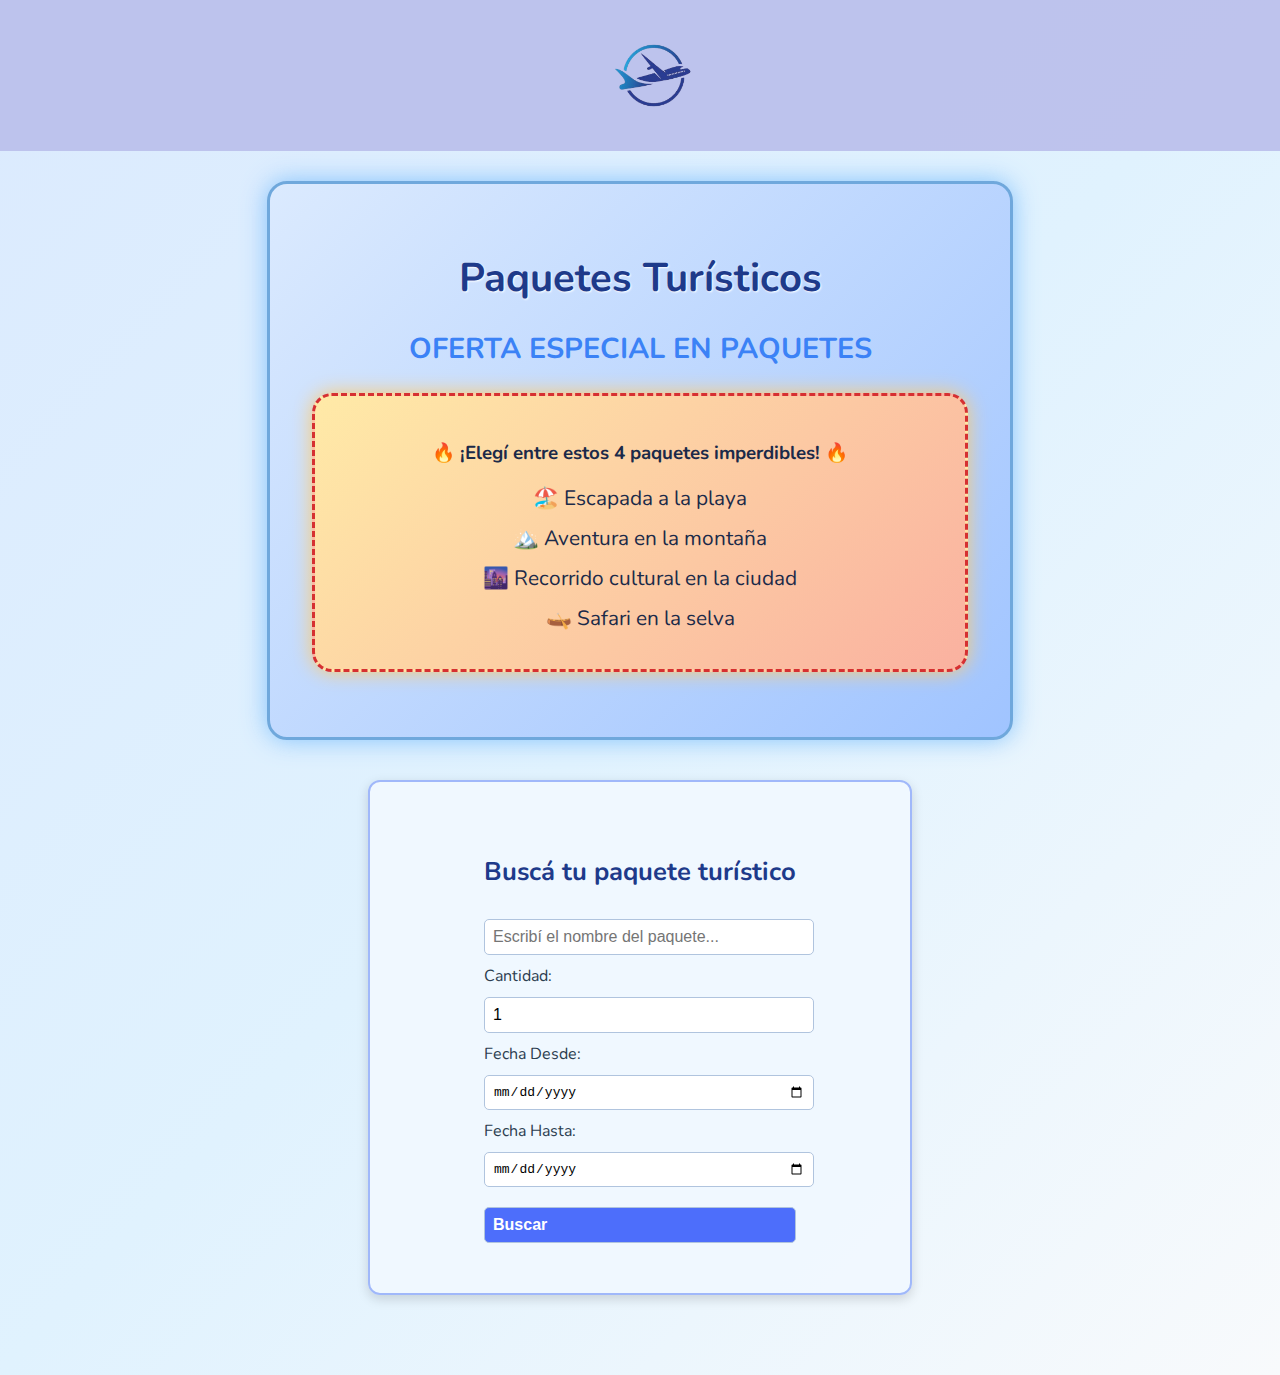
<file: index.html>
<!DOCTYPE html>
<html lang="es">
<head>
  <meta charset="UTF-8">
  <meta name="viewport" content="width=device-width, initial-scale=1.0">
   <meta name="author" content="Paola Novick" />
  <meta name="description" content="Carrito de compras para paquetes turísticos. Proyecto entregable." />
  <meta name="keywords" content="HTML, CSS, JavaScript, carrito, turismo, proyecto" />
  <title>Carrito de Paquetes Turísticos</title>
 
  <link href="https://fonts.googleapis.com/css2?family=Nunito:wght@300;600&display=swap" rel="stylesheet">

  <link rel="stylesheet" href="css/style.css">
   <meta property="og:title" content="Paquetes Turísticos - Proyecto Entregable" />
  <meta property="og:description" content="Carrito de compras para paquetes turísticos. Elegí el tuyo." />
  <meta property="og:image" content="https://paolanovick.github.io/entregable2_NOVICK/images/logo.png" />
  <meta property="og:type" content="website" />
  <meta property="og:url" content="https://paolanovick.github.io/entregable2_NOVICK/" />
</head>
<body>
   <header class="banner">
    <img src="images/logo.png" alt="Logo del sitio">
    
  </header>

  <section class="oferta-completa">
  <h1>Paquetes Turísticos</h1>
  <h2>OFERTA ESPECIAL EN PAQUETES</h2>
  
  <div class="ofertas-especiales">
    <h3><span class="emoji-animado">🔥</span> ¡Elegí entre estos 4 paquetes imperdibles! <span class="emoji-animado">🔥</span></h3>
  <ul class="lista-paquetes">
    <li>🏖️ Escapada a la playa</li>
    <li>🏔️ Aventura en la montaña</li>
    <li>🌆 Recorrido cultural en la ciudad</li>
    <li>🛶 Safari en la selva</li>
  </ul>
</div>
</section>

  <section id="busqueda-card" class="card">
    <div class="card-content">
      <h2>Buscá tu paquete turístico</h2>
      <input type="text" id="buscador" placeholder="Escribí el nombre del paquete...">
      <label for="cantidadPaquetes">Cantidad:</label>
<input type="number" id="cantidadPaquetes" value="1" min="1" >

      
      <label for="fechaDesde">Fecha Desde:</label>
      <input type="date" id="fechaDesde">

      <label for="fechaHasta">Fecha Hasta:</label>
      <input type="date" id="fechaHasta">

      <button id="buscar-btn">Buscar</button>
    </div>
  </section>

  <section id="cards-container"></section>
  <div id="tarjeta-compra" class="oculto"></div>

  <script src="js/script.js" defer></script>
</body>
</html>
</file>
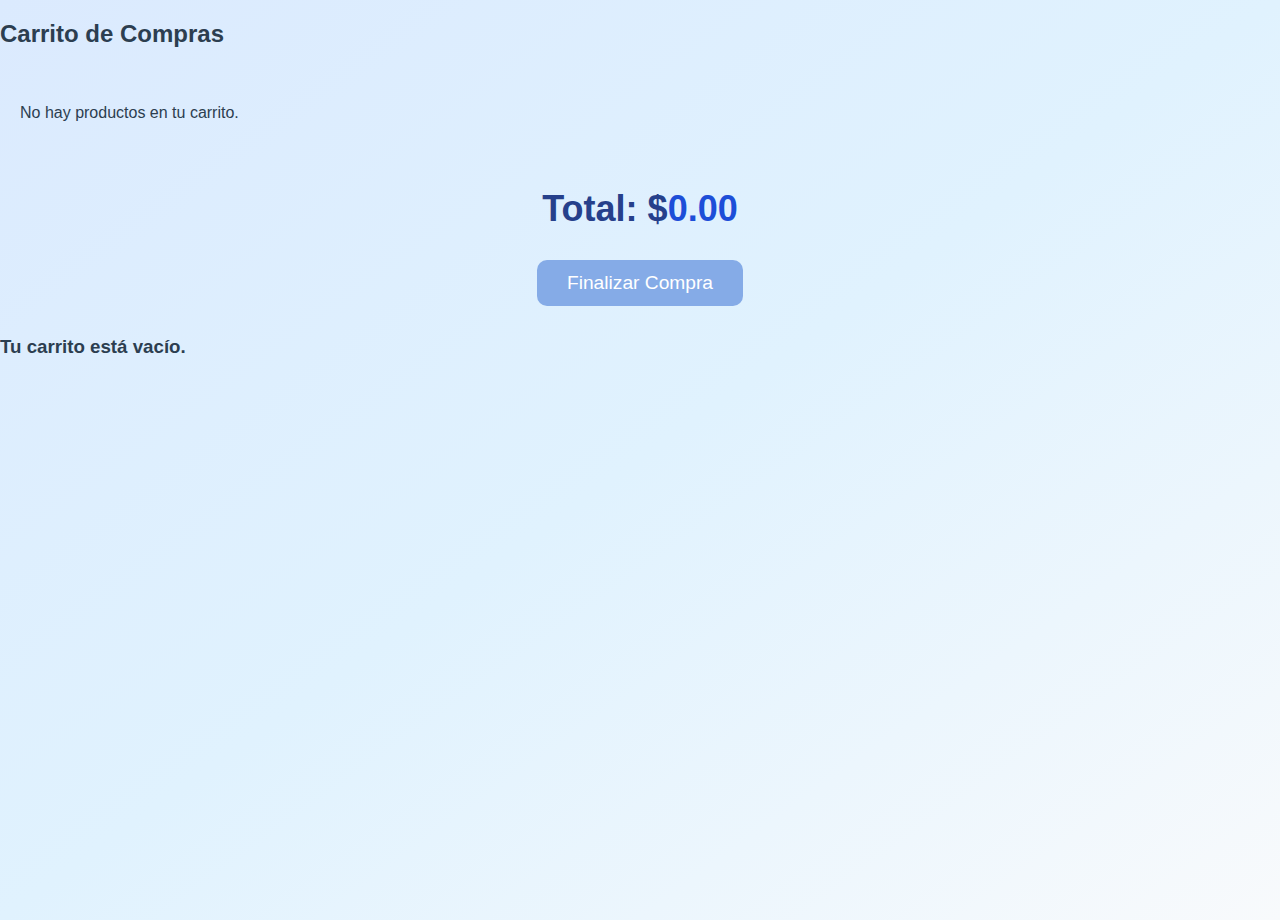
<file: carrito.html>
<!DOCTYPE html>
<html lang="es">
<head>
  <meta charset="UTF-8">
  <meta name="viewport" content="width=device-width, initial-scale=1.0">
  <title>Carrito de Compras</title>
  <link rel="stylesheet" href="css/style.css">
  <script src="js/carrito.js" defer></script>
</head>
<body>

 

  <h2>Carrito de Compras</h2>
  <!-- Tarjeta de compra individual -->
<div id="tarjeta-compra" class="oculto"></div>

  <div id="cart-items"></div>

  <div id="total">
    <h2>Total: $<span id="total-amount">0.00</span></h2>
  </div>

  <button id="finalizar-compra">Finalizar Compra</button>

 <div id="compra-exitosa" class="oculto tarjeta-exitosa">
  <h3>¡Compra exitosa! 🎉</h3>
  <p>Gracias por tu compra. Estamos preparando tu paquete turístico.</p>
  <button id="seguir-comprando-exito" class="btn-seguir">Seguir comprando</button>
</div>


  <div id="carrito-vacio" >
    <h3>Tu carrito está vacío.</h3>
  </div>
  <div id="mensaje-error" class="mensaje-error" > </div>
 

</body>
</html>
</file>
<file: css/style.css>
body {
  font-family: 'Nunito', sans-serif;
  background: linear-gradient(to bottom right, #dbeafe, #e0f2fe, #f8fafc);
  color: #2c3e50;
  min-height: 100vh;
  margin: 0;
}


header {
  display: flex;
  gap: 10px;
  justify-content: center;
  margin-bottom: 20px;
}
   header.banner {
      height: 4cm;
      width: 100%;
      background-color: rgba(188, 193, 236, 0.973); /* semitransparente */
      display: flex;
      align-items: center;
      padding-left: 20px;
      color: white;
    }
     .banner img {
      height: 80%;
      margin-right: 15px;
      
    }
   


#busqueda-card {
  background-color: rgba(240, 248, 255, 0.95);
  max-width: 500px;
  margin: 40px auto; /* centrado horizontal */
  padding: 30px 20px;
  border-radius: 12px;
  box-shadow: 0 4px 12px rgba(0, 0, 0, 0.15);
  border: 2px solid #a0b8fa;
  text-align: center;
}

#busqueda-card .card-content {
  display: flex;
  flex-direction: column;
  gap: 10px;
  text-align: center;
   padding: 20px;
}

#busqueda-card input, 
#busqueda-card button {
  border: 1px solid #b0c4de;
  padding: 8px;
  border-radius: 5px;
  font-size: 1em;
   background-color: white;
}

#busqueda-card h2 {
  font-size: 1.6em;
  color: #1e3a8a;
  margin-bottom: 20px;
}
#busqueda-card input,
#busqueda-card label,
#busqueda-card button {
  width: 100%;
  max-width: 400px;
  text-align: left;
  font-size: 1em;
}

#busqueda-card button {
  background-color: #4d6efb;
  color: white;
  font-weight: bold;
  cursor: pointer;
  transition: background-color 0.3s ease;
}

#busqueda-card button:hover {
    background-color: #354bd3;
}
#cards-container {
  display: grid;
  grid-template-columns: repeat(auto-fill, minmax(250px, 1fr)); /* Ajusta el número de columnas según el espacio disponible */
  gap: 20px; /* Espacio entre las tarjetas */
  justify-content: center; /* Centra las tarjetas horizontalmente */
  padding: 20px;
}
/* Estilos para el contenedor de las tarjetas */
.card {
  display: flex;
  flex-direction: column;
  justify-content: center;
  align-items: center;
  text-align: center;
  padding: 20px;
  margin: 10px 0;
  border-radius: 10px;
  border: 1px solid #ccc;  /* Borde similar al del buscador */
  box-shadow: 0 4px 8px rgba(0, 0, 0, 0.1); /* Sombra suave */
  background-color: #fff;
  width: 90%;  /* Ajusta el tamaño de las tarjetas */
  max-width: 350px;  /* Limita el tamaño máximo */
  transition: all 0.3s ease;
}
#cart-items {
  display: grid;
  grid-template-columns: repeat(auto-fill, minmax(250px, 1fr)); /* Ajusta las columnas según el tamaño */
  gap: 20px; /* Espacio entre los productos del carrito */
  justify-content: center; /* Centra los elementos */
  padding: 20px;
}


/* Cuando la tarjeta es hover, se agranda ligeramente */
.card:hover {
  transform: scale(1.05);
  box-shadow: 0 8px 16px rgba(0, 0, 0, 0.2);
}

/* Estilo de la imagen dentro de la tarjeta */
.card img {
  width: 100%;
  height: 200px;  /* Ajusta la altura de la imagen */
  object-fit: cover;  /* Para que la imagen cubra bien el espacio */
  border-radius: 8px;
  margin-bottom: 15px;
}

/* Título de la tarjeta (nombre del paquete) */
.card h3 {
  margin: 10px 0;
  font-size: 1.2em;
  font-weight: bold;
  color: #333;  /* Un color para el texto que contraste */
}

/* Descripción del paquete */
.card p {
  font-size: 1em;
  color: #555;
  margin-bottom: 10px;
}

/* Botón "Agregar al carrito" */
.card button {
  padding: 10px 20px;
  background-color: #007bff;
  color: white;
  border: none;
  border-radius: 5px;
  cursor: pointer;
  font-size: 1em;
  margin-top: 10px;
  transition: background-color 0.3s;
}

/* Efecto hover en el botón */
.card button:hover {
  background-color: #0056b3;
}

/* Botón "Seguir comprando" */
.btn-seguir {
  margin-top: 15px;
  padding: 8px 20px;
  background-color: #f1f1f1;
  color: #007bff;
  border: 1px solid #007bff;
  border-radius: 5px;
  cursor: pointer;
  font-size: 1em;
  transition: background-color 0.3s;
}

/* Hover en el botón "Seguir comprando" */
.btn-seguir:hover {
  background-color: #007bff;
  color: white;
}


.card img {
  width: 200px;
  height: auto;
  object-fit: cover;
}

.card-content {
  padding: 20px;
  display: flex;
  flex-direction: column;
  justify-content: center;
}

.card-content h3 {
  margin: 0 0 50px;
  justify-content: center;
}

.card-content p {
  margin: 5px 0;
}

.card-content button {
  padding: 10px;
   background-color: #2980b9;
  color: white;
  border: none;
  border-radius: 5px;
  cursor: pointer;
}

.card-content button:hover {
   background-color: #21618c
}
.oculto {
  display: none;
}
#tarjeta-compra {
  
  display: flex;
  flex-direction: column;
  justify-content: center;
  align-items: center;
  text-align: center;
  padding: 20px;
  margin: 10px auto;
  border-radius: 10px;
  border: 1px solid #ccc;  /* Igual que .card */
  box-shadow: 0 4px 8px rgba(0, 0, 0, 0.1); /* Igual que .card */
  background-color: #fff;  /* Igual que .card */
  width: 90%;
  max-width: 350px;
  transition: all 0.3s ease;
}
#compra-exitosa {
  background: linear-gradient(to right, #cceeff, #ccf5ff);
  border: 2px solid #5dade2;
  color: #2e86de;
}
#tarjeta-compra img {
  width: 200px;
  height: auto;
  object-fit: cover;
}
.oculto {
    display: none !important;
  visibility: hidden;
  height: 0;
  padding: 0;
  margin: 0;
}
.mensaje-error{
  display: none;
    color: red;
  font-weight: bold;
  margin-top: 10px;
  background-color: #f8d7da;
  padding: 10px;
  border: 1px solid #f5c6cb;
  border-radius: 5px;
}

.cantidadPaquetes {
  width: 60px; margin-left: 5px;}

  .btn-seguir {
  margin-top: 10px;
  padding: 8px 16px;
  background-color: #28a745;
  color: white;
  border: none;
  border-radius: 6px;
  cursor: pointer;
  font-weight: bold;
  transition: background-color 0.3s;
}

.btn-seguir:hover {
  background-color: #218838;
}
.btn-volver {
  background-color: #2d89ef;
  color: white;
  padding: 10px 20px;
  border: none;
  border-radius: 6px;
  font-size: 16px;
  margin-top: 20px;
  cursor: pointer;
  transition: background-color 0.3s ease;
}

.btn-volver:hover {
  background-color: #1b5dbf;
}
#compra-exitosa {
  background: linear-gradient(to right, #cceeff, #ccf5ff);
  border: 2px solid #5dade2; /* Borde verde */
  padding: 20px;
  margin-top: 20px;
  border-radius: 10px;
  text-align: center;
  box-shadow: 0 4px 8px rgba(0, 0, 0, 0.1); /* Sombra ligera */
  font-family: 'Arial', sans-serif;
  color: #2e86de;
  display: none; /* Oculto al inicio */
}

#compra-exitosa h3 {
  font-size: 1.8em;
  margin-bottom: 10px;
}

#compra-exitosa p {
  font-size: 1.2em;
  margin-bottom: 20px;
}

#seguir-comprando-exito {
 background: linear-gradient(to right, #cceeff, #ccf5ff);
  color: white;
  border: none;
  padding: 12px 20px;
  font-size: 1em;
  border-radius: 8px;
  cursor: pointer;
  transition: background-color 0.3s;
}

#seguir-comprando-exito:hover {
  background: linear-gradient(to right, #cceeff, #ccf5ff);
}

.tarjeta-exitosa {
  font-size: 1em;
  padding: 20px;
  background-color: #f0f9f0; /* Un verde más suave de fondo */
  border: 1px solid #d0f0d0; /* Ligeramente más claro */
  border-radius: 8px;
  box-shadow: 0 2px 4px rgba(0, 0, 0, 0.1); /* Más sombra para destacar */
  text-align: center;
  display: block;
}



.btn-volver {
  background-color: #4CAF50;
  color: white;
  border: none;
  padding: 12px 20px;
  font-size: 1em;
  border-radius: 8px;
  cursor: pointer;
  transition: background-color 0.3s;
}

.btn-volver:hover {
  background-color: #45a049;
}
.ofertas-especiales {
  background: linear-gradient(135deg, #ffeaa7, #fab1a0);
  border: 3px dashed #d63031;
  border-radius: 20px;
  padding: 25px;
  margin: 25px auto;
  text-align: center;
  max-width: 600px;
  animation: destello 2s infinite alternate;
  box-shadow: 0 0 20px #fdcb6e;
  position: relative;
  overflow: hidden;
}

.lista-paquetes {
  list-style: none;
  padding: 0;
  margin: 15px 0 0 0;
  font-size: 1.3em;
}

.lista-paquetes li {
  margin: 12px 0;
  transition: transform 0.2s ease-in-out;
  cursor: pointer;
}

.lista-paquetes li:hover {
  transform: scale(1.05);
  color: #d63031;
  font-weight: bold;
}

/* Efecto de destello animado */
@keyframes destello {
  0% {
    box-shadow: 0 0 10px #fdcb6e;
  }
  100% {
    box-shadow: 0 0 35px #fdcb6e;
  }
}

/* Animación de emoji */
.emoji-animado {
  display: inline-block;
  animation: saltito 1s infinite;
}

@keyframes saltito {
  0%, 100% {
    transform: translateY(0);
  }
  50% {
    transform: translateY(-5px);
  }
}

.oferta-completa {
   background: linear-gradient(135deg, #dbeafe, #a0c4ff);
  padding: 40px 20px;
  margin: 30px auto;
  border-radius: 20px;
  max-width: 700px;
  box-shadow: 0 0 25px rgba(110, 184, 253, 0.8);
  text-align: center;
  border: 3px solid #6fa8dc;
  color: #1b2a49;
}

.oferta-completa h1 {
  font-size: 2.5em;
  margin-bottom: 10px;
  color: #1e3a8a;
  text-shadow: 1px 1px 2px #fff;
}

.oferta-completa h2 {
  font-size: 1.8em;
  margin-bottom: 20px;
    color: #3b82f6;
  font-weight: bold;
}



.item-carrito {
  display: flex;
  justify-content: space-between;
  align-items: center;
  padding: 15px;
  margin-bottom: 12px;
  background-color: #f0f8ff;
  border: 1px solid #cfe2ff;
  border-radius: 10px;
  box-shadow: 0 2px 6px rgba(0,0,0,0.05);
}

.item-carrito img {
  height: 60px;
  width: 60px;
  border-radius: 8px;
  object-fit: cover;
  margin-right: 15px;
}

.item-detalle {
  flex-grow: 1;
  display: flex;
  flex-direction: column;
}

.item-detalle span {
  font-weight: 600;
  color: #1e3a8a;
}

.item-detalle small {
  color: #64748b;
}

.item-precio {
  font-weight: bold;
  color: #2563eb;
  font-size: 1.2em;
}

.item-eliminar {
  background-color: #ef4444;
  color: white;
  border: none;
  border-radius: 6px;
  padding: 6px 10px;
  cursor: pointer;
  transition: background-color 0.3s;
}

.item-eliminar:hover {
  background-color: #dc2626;
}

#total {
  text-align: center;
  margin-top: 30px;
  font-size: 1.5em;
  color: #26408b;
}

#total span {
  font-weight: bold;
  color: #1d4ed8;
}

#finalizar-compra {
  display: block;
  margin: 30px auto;
  padding: 12px 30px;
  background-color: #85abe7;
  color: white;
  border: none;
  border-radius: 10px;
  font-size: 1.2em;
  cursor: pointer;
  transition: background-color 0.3s;
}

#finalizar-compra:hover {
  background-color: #1d4ed8;
}
</file>
